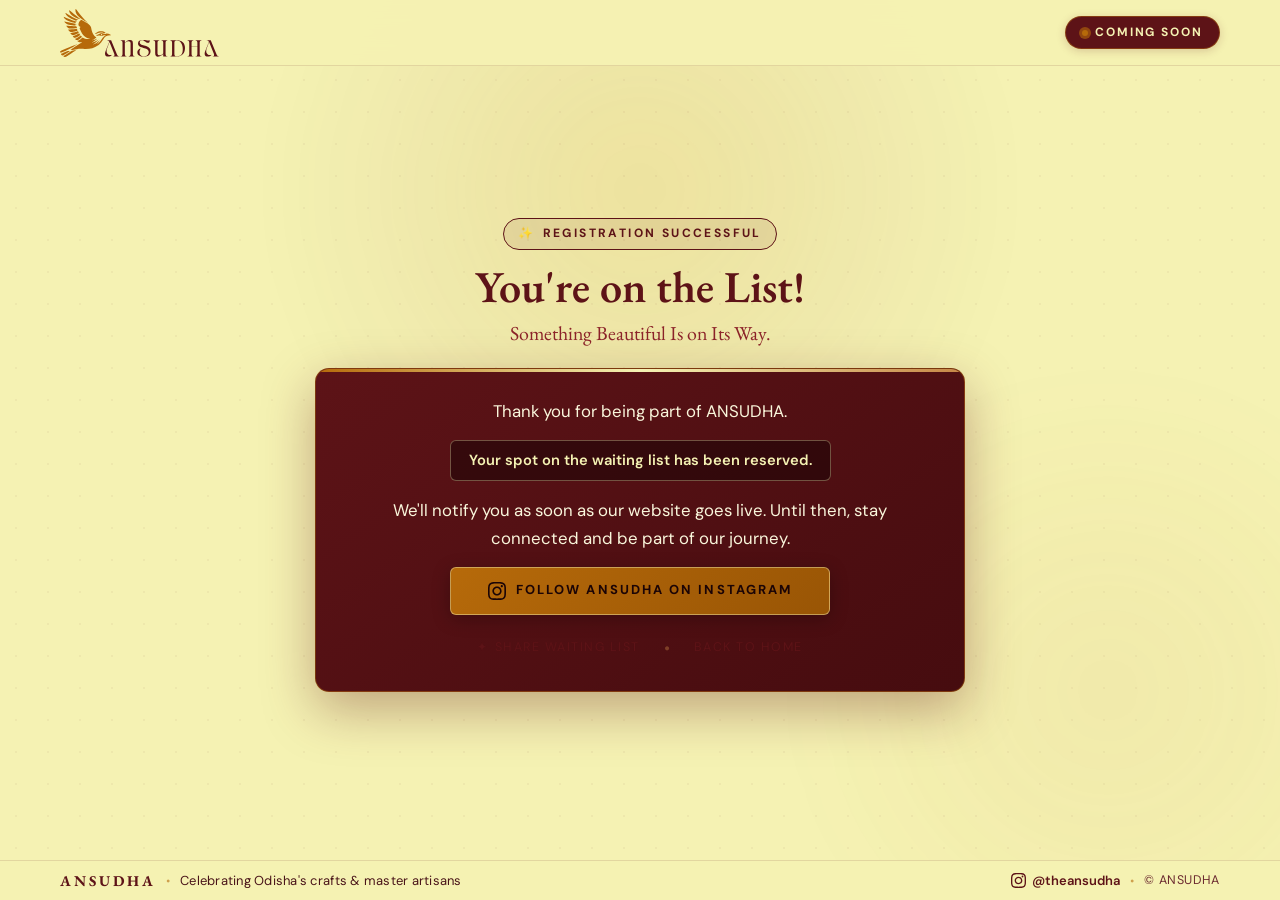
<file: ansudha-waitlist/success.html>
<!DOCTYPE html>
<html lang="en">
<head>
  <meta charset="UTF-8">
  <meta name="viewport" content="width=device-width, initial-scale=1.0">
  <meta http-equiv="X-UA-Compatible" content="ie=edge">
  
  <title>You're on the List! | ANSUDHA</title>
  <meta name="description" content="Registration successful. Welcome to the ANSUDHA waiting list — something meaningful is coming.">
  <meta name="theme-color" content="#F5F2B3">

  <!-- Favicon -->
  <link rel="icon" type="image/svg+xml" href="assets/logo/favicon.svg">

  <!-- Google Fonts: EB Garamond (Headings) & DM Sans (Body & Subtexts) -->
  <link rel="preconnect" href="https://fonts.googleapis.com">
  <link rel="preconnect" href="https://fonts.gstatic.com" crossorigin>
  <link href="https://fonts.googleapis.com/css2?family=DM+Sans:ital,opsz,wght@0,9..40,100..1000;1,9..40,100..1000&family=EB+Garamond:ital,wght@0,400..800;1,400..800&family=Google+Sans:ital,opsz,wght@0,17..18,400..700;1,17..18,400..700&family=Open+Sans:ital,wght@0,300..800;1,300..800&family=Yatra+One&display=swap" rel="stylesheet">

  <!-- Master Stylesheet -->
  <link rel="stylesheet" href="css/style.css?v=3.6">
</head>
<body>

  <!-- Ambient Heritage Background -->
  <div class="page-background" aria-hidden="true">
    <div class="bg-radial-glow"></div>
    <div class="bg-subtle-glow"></div>
    <div class="bg-heritage-texture"></div>
  </div>

  <div class="page-wrapper" id="success-page">
    
    <!-- ==================== HEADER ==================== -->
    <header class="site-header">
      <div class="container header-container">
        
        <!-- Logo / Brand Identity -->
        <a href="index.html" class="brand-anchor" aria-label="ANSUDHA Home">
          <img 
            src="assets/logo/ansudha.svg" 
            alt="ANSUDHA" 
            class="brand-logo-img"
            width="160" 
            height="48"
          >
        </a>

        <!-- Coming Soon Badge -->
        <div class="coming-soon-pill" role="status" aria-label="Status: Coming Soon">
          <span class="pulse-dot" aria-hidden="true"></span>
          <span>Coming Soon</span>
        </div>

      </div>
    </header>

    <!-- ==================== MAIN CONFIRMATION CONTENT ==================== -->
    <main class="main-content">
      <div class="container">
        
        <div class="success-container">

          <!-- Eyebrow Pill -->
          <div class="success-badge">
            <span>✨</span>
            <span>REGISTRATION SUCCESSFUL</span>
          </div>

          <h1 class="success-title">You're on the List!</h1>
          
          <h2 class="success-subtitle">
            Something Beautiful Is on Its Way.
          </h2>

          <!-- Main Confirmation Card -->
          <div class="success-card">
            
            <p class="success-message">
              Thank you for being part of ANSUDHA.
            </p>

            <!-- Personalized Greeting / Subscriber Email Notice -->
            <div id="subscriber-email" class="user-highlight-badge" aria-live="polite">
              A confirmation has been reserved for your contact details.
            </div>

            <p class="success-message">
              We'll notify you as soon as our website goes live. Until then, stay connected and be part of our journey.
            </p>

            <!-- Action Buttons -->
            <div class="success-actions">
              
              <!-- Primary Instagram CTA Button -->
              <a 
                href="https://www.instagram.com/theansudha/" 
                target="_blank" 
                rel="noopener noreferrer" 
                class="btn-instagram-primary"
              >
                <svg viewBox="0 0 24 24" aria-hidden="true">
                  <path d="M12 2.163c3.204 0 3.584.012 4.85.07 3.252.148 4.771 1.691 4.919 4.919.058 1.265.069 1.645.069 4.849 0 3.205-.012 3.584-.069 4.849-.149 3.225-1.664 4.771-4.919 4.919-1.266.058-1.644.07-4.85.07-3.204 0-3.584-.012-4.849-.07-3.26-.149-4.771-1.699-4.919-4.92-.058-1.265-.07-1.644-.07-4.849 0-3.204.013-3.583.07-4.849.149-3.227 1.664-4.771 4.919-4.919 1.266-.057 1.645-.069 4.849-.069zm0-2.163c-3.259 0-3.667.014-4.947.072-4.358.2-6.78 2.618-6.98 6.98-.059 1.281-.073 1.689-.073 4.948 0 3.259.014 3.668.072 4.948.2 4.358 2.618 6.78 6.98 6.98 1.281.058 1.689.072 4.948.072 3.259 0 3.668-.014 4.948-.072 4.354-.2 6.782-2.618 6.979-6.98.059-1.28.073-1.689.073-4.948 0-3.259-.014-3.667-.072-4.947-.196-4.354-2.617-6.78-6.979-6.98-1.281-.059-1.69-.073-4.949-.073zm0 5.838c-3.403 0-6.162 2.759-6.162 6.162s2.759 6.163 6.162 6.163 6.162-2.759 6.162-6.163c0-3.403-2.759-6.162-6.162-6.162zm0 10.162c-2.209 0-4-1.79-4-4 0-2.209 1.791-4 4-4s4 1.791 4 4c0 2.21-1.791 4-4 4zm6.406-11.845c-.796 0-1.441.645-1.441 1.44s.645 1.44 1.441 1.44c.795 0 1.439-.645 1.439-1.44s-.644-1.44-1.439-1.44z"/>
                </svg>
                <span>FOLLOW ANSUDHA ON INSTAGRAM</span>
              </a>

              <!-- Secondary Navigation Links -->
              <div style="display: flex; gap: 24px; align-items: center; margin-top: 8px;">
                <a href="#" id="share-btn" class="btn-secondary-link">
                  <span>✦</span> Share Waiting List
                </a>
                <span style="color: rgba(198, 134, 70, 0.4);">•</span>
                <a href="index.html" class="btn-secondary-link">
                  Back to Home
                </a>
              </div>

            </div>

          </div>

        </div>

      </div>
    </main>

    <!-- ==================== MINIMAL SINGLE-ROW FOOTER ==================== -->
    <footer class="site-footer">
      <div class="container footer-container">
        <div class="footer-brand-wrap">
          <span class="footer-brand">ANSUDHA</span>
          <span class="footer-bullet" aria-hidden="true">•</span>
          <span class="footer-motto">Celebrating Odisha's crafts & master artisans</span>
        </div>
        <div class="footer-links-wrap">
          <a 
            href="https://www.instagram.com/theansudha/" 
            target="_blank" 
            rel="noopener noreferrer" 
            class="footer-social-link"
            aria-label="Follow ANSUDHA on Instagram"
          >
            <svg viewBox="0 0 24 24" aria-hidden="true">
              <path d="M12 2.163c3.204 0 3.584.012 4.85.07 3.252.148 4.771 1.691 4.919 4.919.058 1.265.069 1.645.069 4.849 0 3.205-.012 3.584-.069 4.849-.149 3.225-1.664 4.771-4.919 4.919-1.266.058-1.644.07-4.85.07-3.204 0-3.584-.012-4.849-.07-3.26-.149-4.771-1.699-4.919-4.92-.058-1.265-.07-1.644-.07-4.849 0-3.204.013-3.583.07-4.849.149-3.227 1.664-4.771 4.919-4.919 1.266-.057 1.645-.069 4.849-.069zm0-2.163c-3.259 0-3.667.014-4.947.072-4.358.2-6.78 2.618-6.98 6.98-.059 1.281-.073 1.689-.073 4.948 0 3.259.014 3.668.072 4.948.2 4.358 2.618 6.78 6.98 6.98 1.281.058 1.689.072 4.948.072 3.259 0 3.668-.014 4.948-.072 4.354-.2 6.782-2.618 6.979-6.98.059-1.28.073-1.689.073-4.948 0-3.259-.014-3.667-.072-4.947-.196-4.354-2.617-6.78-6.979-6.98-1.281-.059-1.69-.073-4.949-.073zm0 5.838c-3.403 0-6.162 2.759-6.162 6.162s2.759 6.163 6.162 6.163 6.162-2.759 6.162-6.163c0-3.403-2.759-6.162-6.162-6.162zm0 10.162c-2.209 0-4-1.79-4-4 0-2.209 1.791-4 4-4s4 1.791 4 4c0 2.21-1.791 4-4 4zm6.406-11.845c-.796 0-1.441.645-1.441 1.44s.645 1.44 1.441 1.44c.795 0 1.439-.645 1.439-1.44s-.644-1.44-1.439-1.44z"/>
            </svg>
            <span>@theansudha</span>
          </a>
          <span class="footer-bullet" aria-hidden="true">•</span>
          <span class="footer-copyright">&copy; ANSUDHA</span>
        </div>
      </div>
    </footer>

  </div>

  <!-- JavaScript Connections (Cache-busted v3.6) -->
  <script src="js/supabase.js?v=3.6"></script>
  <script src="js/main.js?v=3.6"></script>
</body>
</html>
</file>
<file: ansudha-waitlist/css/style.css>
@import url('https://fonts.googleapis.com/css2?family=DM+Sans:ital,opsz,wght@0,9..40,100..1000;1,9..40,100..1000&family=EB+Garamond:ital,wght@0,400..800;1,400..800&family=Google+Sans:ital,opsz,wght@0,17..18,400..700;1,17..18,400..700&family=Open+Sans:ital,wght@0,300..800;1,300..800&family=Yatra+One&display=swap');

/* ==============================================================================
   ANSUDHA — Heritage Waiting List
   Master Stylesheet (Vanilla CSS3)
   Brand Colors:
     - #B66A0A (Warm Temple Gold / Ochre)
     - #5D1317 (Deep Heritage Terracotta Maroon)
     - #C68646 (Warm Copper / Sandal Craft Tone)
     - #F5F2B3 (Pale Raw Silk / Warm Cream)
   ============================================================================== */

/* --- 1. DESIGN TOKENS & CSS VARIABLES --- */
:root {
  /* Exact Brand Palette */
  --color-gold: #B66A0A;
  --color-maroon: #5D1317;
  --color-copper: #C68646;
  --color-cream: #F5F2B3;

  /* Harmonized Extended Heritage Tones */
  --color-bg-page: #F5F2B3;
  --color-maroon-card: #5D1317;
  --color-maroon-card-deep: #460C0F;
  --color-text-title: #5D1317;
  --color-text-body: #4A1519;
  --color-text-muted: #6C2B30;
  --color-gold-light: #D98822;
  --color-gold-glow: rgba(182, 106, 10, 0.28);
  --color-copper-light: #DE9E5F;
  --color-cream-bright: #FFFFFF;
  --color-cream-light: #FAF7DC;
  --color-cream-muted: #D1CC8D;
  --color-cream-dim: rgba(245, 242, 179, 0.72);

  /* Status Colors */
  --color-error: #FF6B6B;
  --color-error-bg: rgba(93, 19, 23, 0.85);
  --color-error-border: #FF6B6B;
  --color-success: #68D391;
  --color-success-bg: rgba(22, 60, 36, 0.85);
  --color-info: #E2DE9E;

  /* Typography */
  --font-display: 'EB Garamond', serif;
  --font-body: 'DM Sans', -apple-system, BlinkMacSystemFont, 'Segoe UI', Roboto, sans-serif;

  /* Fluid Typography Scale — Grand & Luxurious Heritage Proportions */
  --font-size-xs: clamp(0.75rem, 0.72rem + 0.15vw, 0.8125rem);
  --font-size-sm: clamp(0.85rem, 0.8rem + 0.22vw, 0.95rem);
  --font-size-base: clamp(0.95rem, 0.9rem + 0.25vw, 1.0625rem);
  --font-size-md: clamp(1.0625rem, 1rem + 0.35vw, 1.22rem);
  --font-size-lg: clamp(1.25rem, 1.15rem + 0.5vw, 1.45rem);
  --font-size-xl: clamp(1.5rem, 1.35rem + 0.7vw, 1.85rem);
  --font-size-2xl: clamp(2rem, 1.7rem + 1.4vw, 2.65rem);
  --font-size-3xl: clamp(2.5rem, 2.1rem + 1.8vw, 3.4rem);

  /* Spacing Scale */
  --space-2xs: 0.25rem;
  --space-xs: 0.5rem;
  --space-sm: 0.75rem;
  --space-md: 1rem;
  --space-lg: 1.5rem;
  --space-xl: 2rem;
  --space-2xl: 3rem;
  --space-3xl: 4.5rem;

  /* Layout */
  --container-max-width: 1240px;
  --header-height: 66px;
  --radius-sm: 6px;
  --radius-md: 10px;
  --radius-lg: 14px;
  --radius-pill: 9999px;

  /* Shadows & Depth */
  --shadow-subtle: 0 4px 16px rgba(0, 0, 0, 0.25);
  --shadow-card: 0 12px 36px rgba(0, 0, 0, 0.4), 0 0 0 1px rgba(198, 134, 70, 0.25);
  --shadow-glow: 0 0 28px var(--color-gold-glow);
  --transition-smooth: all 0.25s cubic-bezier(0.16, 1, 0.3, 1);
}

/* --- 2. GLOBAL RESET & BASE RULES --- */
*,
*::before,
*::after {
  box-sizing: border-box;
  margin: 0;
  padding: 0;
}

html {
  font-size: 16px;
  scroll-behavior: smooth;
  -webkit-text-size-adjust: 100%;
}

body {
  font-family: var(--font-body);
  font-optical-sizing: auto;
  font-size: var(--font-size-base);
  line-height: 1.6;
  color: var(--color-text-body);
  background-color: var(--color-cream);
  min-height: 100dvh;
  position: relative;
  overflow-x: hidden;
  -webkit-font-smoothing: antialiased;
  -moz-osx-font-smoothing: grayscale;
}

/* Primary Display Headings (EB Garamond) */
h1, h2, h3, h4, .hero-title, .card-title, .success-title, .success-subtitle, .footer-brand {
  font-family: var(--font-display);
  font-optical-sizing: auto;
}

/* Accessible focus ring */
:focus-visible {
  outline: 2px solid var(--color-maroon);
  outline-offset: 3px;
  border-radius: var(--radius-sm);
}

/* Text Selection */
::selection {
  background-color: var(--color-maroon);
  color: var(--color-cream);
}

/* Ambient Heritage Background Layers */
.page-background {
  position: fixed;
  inset: 0;
  pointer-events: none;
  z-index: 0;
  overflow: hidden;
}

.bg-radial-glow {
  position: absolute;
  top: -15%;
  left: 50%;
  transform: translateX(-50%);
  width: 900px;
  height: 650px;
  background: radial-gradient(circle, rgba(182, 106, 10, 0.14) 0%, rgba(93, 19, 23, 0.04) 45%, transparent 70%);
  filter: blur(40px);
  opacity: 0.85;
}

.bg-subtle-glow {
  position: absolute;
  bottom: -10%;
  right: -10%;
  width: 600px;
  height: 600px;
  background: radial-gradient(circle, rgba(198, 134, 70, 0.12) 0%, rgba(182, 106, 10, 0.04) 50%, transparent 75%);
  filter: blur(50px);
  opacity: 0.6;
}

.bg-heritage-texture {
  position: absolute;
  inset: 0;
  background-image: radial-gradient(rgba(93, 19, 23, 0.08) 1px, transparent 1px);
  background-size: 32px 32px;
  opacity: 0.55;
}

/* Page Wrapper */
.page-wrapper {
  position: relative;
  z-index: 1;
  display: flex;
  flex-direction: column;
  min-height: 100dvh;
}

/* Desktop 1-Screen Fit (No vertical scroll on laptops and desktop displays) */
@media (min-width: 992px) and (min-height: 600px) {
  html, body {
    height: 100vh;
    overflow: hidden;
  }

  .page-wrapper {
    height: 100vh;
    height: 100dvh;
    overflow: hidden;
    justify-content: space-between;
  }

  .main-content {
    flex: 1;
    display: flex;
    align-items: center;
    padding-top: clamp(0.5rem, 2vh, 1.75rem);
    padding-bottom: clamp(0.5rem, 2vh, 1.75rem);
  }
}

.container {
  width: 100%;
  max-width: var(--container-max-width);
  margin-left: auto;
  margin-right: auto;
  padding-left: clamp(1.25rem, 3.5vw, 2.5rem);
  padding-right: clamp(1.25rem, 3.5vw, 2.5rem);
}

/* --- 3. HEADER & BRAND NAVIGATION --- */
.site-header {
  height: var(--header-height);
  display: flex;
  align-items: center;
  border-bottom: 1px solid rgba(93, 19, 23, 0.12);
  background: rgba(245, 242, 179, 0.95);
  backdrop-filter: blur(12px);
  -webkit-backdrop-filter: blur(12px);
  position: sticky;
  top: 0;
  z-index: 100;
  flex-shrink: 0;
}

.header-container {
  display: flex;
  align-items: center;
  justify-content: space-between;
}

/* Brand Logo Container */
.brand-anchor {
  display: flex;
  align-items: center;
  gap: var(--space-sm);
  text-decoration: none;
  color: inherit;
  transition: opacity 0.2s ease;
}

.brand-anchor:hover {
  opacity: 0.9;
}

.brand-logo-img {
  height: 48px;
  width: auto;
  display: block;
}

/* Logo Fallback Element (rendered if SVG image is loading or custom styled) */
.brand-identity {
  display: flex;
  flex-direction: column;
}

.brand-name {
  font-family: var(--font-display);
  font-size: 1.35rem;
  font-weight: 600;
  letter-spacing: 0.2em;
  color: var(--color-maroon);
  line-height: 1.1;
  text-transform: uppercase;
}

.brand-tagline {
  font-family: var(--font-body);
  font-size: 0.65rem;
  font-weight: 500;
  letter-spacing: 0.22em;
  color: var(--color-gold);
  text-transform: uppercase;
}

/* Coming Soon Badge */
.coming-soon-pill {
  display: inline-flex;
  align-items: center;
  gap: 7px;
  padding: 6px 16px;
  background: var(--color-maroon);
  border: 1px solid rgba(182, 106, 10, 0.45);
  border-radius: var(--radius-pill);
  font-family: var(--font-body);
  font-size: 0.75rem;
  font-weight: 700;
  letter-spacing: 0.16em;
  color: var(--color-cream);
  text-transform: uppercase;
  box-shadow: 0 2px 10px rgba(93, 19, 23, 0.2);
}

.pulse-dot {
  width: 6px;
  height: 6px;
  background-color: var(--color-gold);
  border-radius: 50%;
  position: relative;
}

.pulse-dot::after {
  content: '';
  position: absolute;
  inset: -3px;
  border-radius: 50%;
  background-color: var(--color-gold);
  opacity: 0.6;
  animation: pulseBeacon 2s infinite ease-out;
}

@keyframes pulseBeacon {
  0% {
    transform: scale(0.8);
    opacity: 0.9;
  }
  100% {
    transform: scale(2.4);
    opacity: 0;
  }
}

/* --- 4. MAIN HERO SECTION --- */
.main-content {
  flex: 1;
  display: flex;
  align-items: center;
  padding-top: clamp(1.25rem, 3vh, 2.5rem);
  padding-bottom: clamp(1.25rem, 3vh, 2.5rem);
}

.hero-grid {
  display: grid;
  grid-template-columns: 1.1fr 0.9fr;
  gap: clamp(2rem, 4vw, 4.5rem);
  align-items: center;
  width: 100%;
}

/* Left Narrative Column */
.hero-narrative {
  display: flex;
  flex-direction: column;
}

.eyebrow-container {
  display: inline-flex;
  align-items: center;
  gap: var(--space-xs);
  margin-bottom: 12px;
}

.eyebrow-motif-line {
  width: 32px;
  height: 1.5px;
  background: linear-gradient(90deg, var(--color-gold), transparent);
}

.hero-eyebrow {
  font-size: clamp(0.75rem, 0.72rem + 0.12vw, 0.8125rem);
  font-weight: 600;
  letter-spacing: 0.22em;
  color: var(--color-gold);
  text-transform: uppercase;
}

.hero-title {
  font-family: var(--font-display);
  font-size: clamp(2.35rem, 1.85rem + 1.8vw, 3.4rem);
  font-weight: 600;
  line-height: 1.14;
  letter-spacing: -0.015em;
  color: var(--color-maroon);
  margin-bottom: 16px;
}

.hero-description {
  font-size: clamp(1rem, 0.95rem + 0.25vw, 1.18rem);
  line-height: 1.68;
  color: var(--color-text-body);
  max-width: 50ch;
  margin-bottom: 0;
}

/* Odisha Craft Pillar Badges / Trust Strips */
.craft-pillars {
  display: flex;
  flex-wrap: wrap;
  gap: 8px clamp(12px, 1.5vw, 20px);
  margin-top: 0;
  padding-top: 16px;
  border-top: 1px solid rgba(93, 19, 23, 0.2);
}

.pillar-item {
  display: inline-flex;
  align-items: center;
  gap: 6px;
  font-size: clamp(0.75rem, 0.72rem + 0.1vw, 0.8125rem);
  letter-spacing: 0.1em;
  text-transform: uppercase;
  color: var(--color-maroon);
  font-weight: 600;
}

.pillar-item::before {
  content: '◆';
  font-size: 0.55rem;
  color: var(--color-gold);
}

/* --- 5. REGISTRATION CARD & FORM (Main CTA Section) --- */
.registration-card {
  position: relative;
  background: linear-gradient(145deg, var(--color-maroon) 0%, #460C0F 100%);
  border: 1px solid rgba(182, 106, 10, 0.45);
  border-radius: var(--radius-lg);
  padding: clamp(2.4rem, 4.2vh, 3.2rem) clamp(2.2rem, 3.5vw, 3rem);
  box-shadow: 0 18px 52px rgba(93, 19, 23, 0.35), 0 4px 18px rgba(0, 0, 0, 0.15);
  backdrop-filter: blur(10px);
  -webkit-backdrop-filter: blur(10px);
  overflow: hidden;
  max-width: 530px;
  min-height: 480px;
  display: flex;
  flex-direction: column;
  justify-content: center;
  margin-left: auto;
  width: 100%;
}

.registration-card ::selection {
  background-color: var(--color-cream);
  color: var(--color-maroon);
}

/* Stepped Temple/Filigree Corner Accents */
.registration-card::before {
  content: '';
  position: absolute;
  top: 0;
  left: 0;
  right: 0;
  height: 3px;
  background: linear-gradient(90deg, var(--color-gold), var(--color-cream), var(--color-copper));
}

.card-header {
  margin-bottom: 26px;
}

.card-title {
  font-family: var(--font-display);
  font-size: clamp(1.85rem, 1.6rem + 0.8vw, 2.35rem);
  font-weight: 600;
  color: var(--color-cream);
  line-height: 1.25;
  margin-bottom: 10px;
}

.card-subtitle {
  font-size: 1.05rem;
  color: rgba(245, 242, 179, 0.92);
  line-height: 1.58;
}

/* Form Layout */
.waitlist-form {
  display: flex;
  flex-direction: column;
  gap: 24px;
}

.form-group {
  display: flex;
  flex-direction: column;
  gap: 10px;
}

.form-label {
  font-size: 0.9rem;
  font-weight: 700;
  letter-spacing: 0.12em;
  color: var(--color-cream);
  text-transform: uppercase;
  display: flex;
  justify-content: space-between;
}

.required-mark {
  color: var(--color-gold-light);
}

.field-hint {
  font-size: 0.72rem;
  font-weight: 400;
  letter-spacing: 0.02em;
  text-transform: none;
  color: rgba(245, 242, 179, 0.7);
}

/* Inputs */
.form-input {
  width: 100%;
  height: 54px;
  padding: 14px 20px;
  background: rgba(27, 4, 6, 0.52);
  border: 1px solid rgba(245, 242, 179, 0.35);
  border-radius: var(--radius-sm);
  color: #FFFFFF;
  font-family: var(--font-body);
  font-size: 1.08rem;
  line-height: 1.4;
  transition: var(--transition-smooth);
}

.form-input::placeholder {
  color: rgba(245, 242, 179, 0.5);
  font-size: 1.02rem;
}

.form-input:hover {
  border-color: rgba(245, 242, 179, 0.65);
}

.form-input:focus {
  outline: none;
  background: rgba(27, 4, 6, 0.75);
  border-color: var(--color-cream);
  box-shadow: 0 0 0 3px rgba(245, 242, 179, 0.25);
}

.form-input.is-invalid {
  border-color: var(--color-error);
  background: rgba(45, 8, 11, 0.6);
}

/* Phone Field with Country Code Selector */
.phone-input-group {
  display: grid;
  grid-template-columns: 110px 1fr;
  gap: 8px;
}

.country-select {
  height: 44px;
  padding: 10px 12px;
  background: rgba(27, 4, 6, 0.6);
  border: 1px solid rgba(245, 242, 179, 0.35);
  border-radius: var(--radius-sm);
  color: var(--color-cream-light);
  font-family: var(--font-body);
  font-size: 0.9375rem;
  cursor: pointer;
  appearance: none;
  -webkit-appearance: none;
  background-image: url("data:image/svg+xml;charset=UTF-8,%3csvg xmlns='http://www.w3.org/2000/svg' viewBox='0 0 24 24' fill='none' stroke='%23F5F2B3' stroke-width='2' stroke-linecap='round' stroke-linejoin='round'%3e%3cpolyline points='6 9 12 15 18 9'%3e%3c/polyline%3e%3c/svg%3e");
  background-repeat: no-repeat;
  background-position: right 10px center;
  background-size: 14px;
  padding-right: 28px;
  transition: var(--transition-smooth);
}

.country-select option {
  background: #3B090D;
  color: #FAF7DC;
  padding: 8px;
}

.country-select:focus {
  outline: none;
  border-color: var(--color-cream);
  box-shadow: 0 0 0 3px rgba(245, 242, 179, 0.25);
}

/* Inline Field Error */
.field-error {
  font-size: 0.75rem;
  color: #FF8B8B;
  min-height: 16px;
  line-height: 1.3;
  display: none;
}

.field-error.visible {
  display: block;
}

/* General Form Alert / Status Box */
.form-status {
  padding: 10px 14px;
  border-radius: var(--radius-sm);
  font-size: 0.8125rem;
  line-height: 1.45;
  display: none;
}

.form-status.visible {
  display: block;
  animation: fadeIn 0.25s ease-out;
}

.form-status.error {
  background-color: rgba(93, 19, 23, 0.95);
  border: 1px solid var(--color-error);
  color: #FFD2D2;
}

.form-status.info {
  background-color: rgba(27, 4, 6, 0.85);
  border: 1px solid var(--color-gold);
  color: var(--color-cream-light);
}

/* Submit Button */
.submit-btn {
  position: relative;
  width: 100%;
  min-height: 52px;
  padding: 14px 26px;
  margin-top: 6px;
  background: linear-gradient(135deg, var(--color-gold) 0%, #995505 100%);
  border: 1px solid rgba(245, 242, 179, 0.45);
  border-radius: var(--radius-sm);
  color: #1B0406;
  font-family: var(--font-body);
  font-size: 0.88rem;
  font-weight: 700;
  letter-spacing: 0.18em;
  text-transform: uppercase;
  cursor: pointer;
  display: inline-flex;
  align-items: center;
  justify-content: center;
  gap: 10px;
  transition: var(--transition-smooth);
  box-shadow: 0 4px 18px rgba(0, 0, 0, 0.25);
  overflow: hidden;
}

.submit-btn::before {
  content: '';
  position: absolute;
  top: 0;
  left: -100%;
  width: 50%;
  height: 100%;
  background: linear-gradient(90deg, transparent, rgba(255, 255, 255, 0.3), transparent);
  transform: skewX(-25deg);
  transition: left 0.65s ease;
}

.submit-btn:hover:not(:disabled) {
  background: linear-gradient(135deg, var(--color-gold-light) 0%, var(--color-gold) 100%);
  box-shadow: 0 6px 24px rgba(182, 106, 10, 0.5);
  transform: translateY(-1px);
}

.submit-btn:hover:not(:disabled)::before {
  left: 150%;
}

.submit-btn:active:not(:disabled) {
  transform: translateY(1px) scale(0.99);
  box-shadow: 0 2px 10px rgba(182, 106, 10, 0.3);
}

.submit-btn:disabled {
  opacity: 0.7;
  cursor: not-allowed;
  transform: none;
}

/* Spinner */
.btn-spinner {
  width: 16px;
  height: 16px;
  border: 2px solid rgba(27, 4, 6, 0.3);
  border-top-color: #1B0406;
  border-radius: 50%;
  animation: spin 0.8s linear infinite;
  display: none;
}

.submit-btn.loading .btn-spinner {
  display: inline-block;
}

.submit-btn.loading .btn-text {
  opacity: 0.9;
}

@keyframes spin {
  to {
    transform: rotate(360deg);
  }
}

/* Form Guarantee Micro-copy */
.form-footer-guarantee {
  margin-top: 8px;
  text-align: center;
  font-size: 0.75rem;
  color: rgba(245, 242, 179, 0.85);
  display: flex;
  align-items: center;
  justify-content: center;
  gap: 6px;
}

/* --- 5.1 OTP VERIFICATION STYLES --- */
.card-step {
  animation: fadeInStep 0.3s ease-out;
}

@keyframes fadeInStep {
  from {
    opacity: 0;
    transform: translateY(6px);
  }
  to {
    opacity: 1;
    transform: translateY(0);
  }
}

.otp-target-highlight {
  color: var(--color-gold-light);
  font-weight: 600;
  letter-spacing: 0.02em;
}

.otp-form {
  display: flex;
  flex-direction: column;
  gap: 12px;
}

.otp-inputs-row {
  display: flex;
  justify-content: center;
  align-items: center;
  gap: 12px;
  margin: 6px 0 8px 0;
}

.otp-box {
  width: 52px;
  height: 54px;
  background: rgba(27, 4, 6, 0.55);
  border: 1.5px solid rgba(245, 242, 179, 0.38);
  border-radius: var(--radius-sm);
  color: #FFFFFF;
  font-family: var(--font-display);
  font-size: 1.65rem;
  font-weight: 700;
  text-align: center;
  line-height: 52px;
  transition: var(--transition-smooth);
  caret-color: var(--color-gold);
}

.otp-box:hover {
  border-color: rgba(245, 242, 179, 0.65);
}

.otp-box:focus {
  outline: none;
  background: rgba(27, 4, 6, 0.85);
  border-color: var(--color-gold);
  box-shadow: 0 0 0 3px rgba(182, 106, 10, 0.35);
  transform: translateY(-1px);
}

.otp-box.filled {
  border-color: var(--color-gold-light);
  background: rgba(45, 8, 11, 0.7);
}

.otp-secondary-actions {
  display: flex;
  flex-direction: column;
  align-items: center;
  gap: 8px;
  margin-top: 8px;
  text-align: center;
}

.otp-resend-text {
  font-size: 0.78rem;
  color: rgba(245, 242, 179, 0.8);
}

.resend-link {
  background: none;
  border: none;
  color: var(--color-gold-light);
  font-family: var(--font-body);
  font-size: 0.78rem;
  font-weight: 700;
  cursor: pointer;
  padding: 0;
  text-decoration: underline;
  transition: color 0.2s ease;
}

.resend-link:hover:not(:disabled) {
  color: var(--color-cream);
}

.resend-link:disabled {
  color: rgba(245, 242, 179, 0.5);
  text-decoration: none;
  cursor: not-allowed;
}

.otp-back-link {
  background: none;
  border: none;
  color: rgba(245, 242, 179, 0.72);
  font-family: var(--font-body);
  font-size: 0.75rem;
  cursor: pointer;
  padding: 4px 8px;
  transition: color 0.2s ease;
}

.otp-back-link:hover {
  color: var(--color-cream);
  text-decoration: underline;
}

/* Spam / Promotions Folder Guidance Notice with Continuous Sliding Shine */
.otp-folder-hint {
  position: relative;
  overflow: hidden;
  display: flex;
  align-items: center;
  justify-content: center;
  gap: 12px;
  background: linear-gradient(135deg, rgba(182, 106, 10, 0.28) 0%, rgba(93, 19, 23, 0.58) 100%);
  border: 1.5px solid var(--color-gold);
  border-radius: var(--radius-sm);
  padding: 14px 20px;
  margin: 12px 0 18px 0;
  font-size: 1.02rem;
  font-weight: 500;
  color: #FFFDF0;
  line-height: 1.45;
  text-align: center;
  box-shadow: 0 4px 22px rgba(182, 106, 10, 0.32), inset 0 0 12px rgba(245, 242, 179, 0.1);
}

/* Sliding Shine Light Sweep Effect */
.otp-folder-hint::after {
  content: '';
  position: absolute;
  top: 0;
  left: -130%;
  width: 75%;
  height: 100%;
  background: linear-gradient(
    90deg,
    transparent 0%,
    rgba(255, 255, 255, 0.05) 15%,
    rgba(255, 255, 255, 0.75) 50%,
    rgba(245, 242, 179, 0.3) 75%,
    transparent 100%
  );
  transform: skewX(-25deg);
  animation: slideShine 2.5s infinite ease-in-out;
  pointer-events: none;
}

@keyframes slideShine {
  0% {
    left: -130%;
  }
  45%, 100% {
    left: 170%;
  }
}

.folder-hint-icon {
  flex-shrink: 0;
  color: var(--color-gold-light);
  filter: drop-shadow(0 0 6px rgba(245, 242, 179, 0.6));
}

.otp-folder-hint strong {
  color: #FFFFFF;
  background: rgba(182, 106, 10, 0.45);
  padding: 3px 8px;
  border-radius: 4px;
  border: 1px solid rgba(245, 242, 179, 0.5);
  text-decoration: underline;
  text-underline-offset: 3px;
  font-weight: 700;
  letter-spacing: 0.02em;
}

/* --- 6. MINIMAL SINGLE-ROW FOOTER SECTION --- */
.site-footer {
  border-top: 1px solid rgba(93, 19, 23, 0.12);
  background: rgba(245, 242, 179, 0.95);
  backdrop-filter: blur(8px);
  -webkit-backdrop-filter: blur(8px);
  padding: 12px 0;
  margin-top: auto;
  flex-shrink: 0;
}

.footer-container {
  display: flex;
  flex-direction: row;
  align-items: center;
  justify-content: space-between;
  gap: 16px;
}

.footer-brand-wrap,
.footer-links-wrap {
  display: inline-flex;
  align-items: center;
  gap: 10px;
}

.footer-brand {
  font-family: var(--font-display);
  font-size: 0.9375rem;
  font-weight: 700;
  letter-spacing: 0.2em;
  color: var(--color-maroon);
  line-height: 1;
}

.footer-bullet {
  color: var(--color-gold);
  opacity: 0.6;
  font-size: 0.75rem;
  line-height: 1;
}

.footer-motto {
  font-size: 0.8125rem;
  color: var(--color-text-body);
  letter-spacing: 0.02em;
  line-height: 1;
}

.footer-social-link {
  display: inline-flex;
  align-items: center;
  gap: 6px;
  color: var(--color-maroon);
  text-decoration: none;
  font-weight: 600;
  font-size: 0.8125rem;
  transition: var(--transition-smooth);
  line-height: 1;
}

.footer-social-link svg {
  width: 15px;
  height: 15px;
  fill: currentColor;
}

.footer-social-link:hover {
  color: var(--color-gold);
}

.footer-copyright {
  font-size: 0.78rem;
  color: var(--color-text-muted);
  letter-spacing: 0.05em;
  line-height: 1;
}

/* --- 7. SUCCESS PAGE STYLES (success.html) --- */
.success-container {
  max-width: 650px;
  margin: 0 auto;
  text-align: center;
  display: flex;
  flex-direction: column;
  align-items: center;
  width: 100%;
}

.success-badge {
  display: inline-flex;
  align-items: center;
  gap: 7px;
  padding: 5px 14px;
  background: rgba(93, 19, 23, 0.08);
  border: 1px solid var(--color-maroon);
  border-radius: var(--radius-pill);
  font-size: 0.75rem;
  font-weight: 700;
  letter-spacing: 0.2em;
  color: var(--color-maroon);
  text-transform: uppercase;
  margin-bottom: 12px;
}

.success-title {
  font-family: var(--font-display);
  font-size: clamp(2.2rem, 1.8rem + 1.2vw, 3rem);
  font-weight: 600;
  color: var(--color-maroon);
  line-height: 1.15;
  margin-bottom: 6px;
}

.success-subtitle {
  font-family: var(--font-display);
  font-size: clamp(1.1rem, 1rem + 0.3vw, 1.35rem);
  color: #8C2329;
  margin-bottom: 18px;
  font-weight: 400;
}

.success-card {
  width: 100%;
  background: linear-gradient(145deg, var(--color-maroon) 0%, #460C0F 100%);
  border: 1px solid rgba(182, 106, 10, 0.45);
  border-radius: var(--radius-lg);
  padding: clamp(1.75rem, 3.2vh, 2.5rem) clamp(1.5rem, 3vw, 2.5rem);
  box-shadow: 0 18px 52px rgba(93, 19, 23, 0.35);
  margin-bottom: 16px;
  text-align: center;
  position: relative;
  overflow: hidden;
}

.success-card::before {
  content: '';
  position: absolute;
  top: 0;
  left: 0;
  right: 0;
  height: 3px;
  background: linear-gradient(90deg, var(--color-gold), var(--color-cream), var(--color-copper));
}

.success-message {
  font-size: clamp(0.95rem, 0.9rem + 0.2vw, 1.05rem);
  color: var(--color-cream-light);
  line-height: 1.65;
  margin-bottom: 14px;
}

.user-highlight-badge {
  display: inline-block;
  padding: 8px 18px;
  background: rgba(27, 4, 6, 0.55);
  border: 1px solid rgba(245, 242, 179, 0.32);
  border-radius: var(--radius-sm);
  color: var(--color-cream);
  font-size: 0.92rem;
  font-weight: 600;
  margin-bottom: 16px;
}

.success-actions {
  display: flex;
  flex-direction: column;
  align-items: center;
  gap: 12px;
  width: 100%;
}

.btn-instagram-primary {
  display: inline-flex;
  align-items: center;
  justify-content: center;
  gap: 10px;
  width: 100%;
  max-width: 380px;
  min-height: 48px;
  padding: 12px 26px;
  background: linear-gradient(135deg, var(--color-gold) 0%, #995505 100%);
  border: 1px solid rgba(245, 242, 179, 0.45);
  border-radius: var(--radius-sm);
  color: #1B0406;
  font-family: var(--font-body);
  font-size: 0.8125rem;
  font-weight: 700;
  letter-spacing: 0.16em;
  text-transform: uppercase;
  text-decoration: none;
  box-shadow: 0 4px 18px rgba(0, 0, 0, 0.25);
  transition: var(--transition-smooth);
}

.btn-instagram-primary svg {
  width: 18px;
  height: 18px;
  fill: currentColor;
}

.btn-instagram-primary:hover {
  background: linear-gradient(135deg, var(--color-gold-light) 0%, var(--color-gold) 100%);
  transform: translateY(-1px);
  box-shadow: 0 6px 24px rgba(182, 106, 10, 0.45);
}

.btn-secondary-link {
  font-size: 0.78rem;
  letter-spacing: 0.12em;
  text-transform: uppercase;
  color: var(--color-maroon);
  text-decoration: none;
  transition: color 0.2s ease;
  display: inline-flex;
  align-items: center;
  gap: 6px;
}

.btn-secondary-link:hover {
  color: var(--color-gold);
}

/* --- 8. RESPONSIVE OPTIMIZATION --- */

/* Tablets & Smaller Desktops (max-width: 900px) */
@media (max-width: 900px) {
  .hero-grid {
    grid-template-columns: 1fr;
    gap: var(--space-xl);
  }

  .hero-narrative {
    text-align: center;
    align-items: center;
  }

  .eyebrow-container {
    justify-content: center;
  }

  .hero-description {
    max-width: 55ch;
  }

  .craft-pillars {
    justify-content: center;
  }

  .registration-card {
    max-width: 480px;
    margin: 0 auto;
    width: 100%;
  }

  .footer-container {
    flex-direction: column;
    justify-content: center;
    gap: 6px;
    text-align: center;
  }
}

/* Mobile Screens (max-width: 768px) */
@media (max-width: 768px) {
  :root {
    --header-height: 52px;
  }

  .brand-logo-img {
    height: 36px;
  }

  .main-content {
    padding-top: var(--space-lg);
    padding-bottom: var(--space-xl);
  }

  .registration-card {
    padding: var(--space-md) var(--space-md);
  }

  .phone-input-group {
    grid-template-columns: 95px 1fr;
  }
}

/* Small Mobiles (375px - 390px) */
@media (max-width: 480px) {
  .header-container {
    padding-left: var(--space-xs);
    padding-right: var(--space-xs);
  }

  .brand-logo-img {
    height: 32px;
  }

  .coming-soon-pill {
    padding: 3px 8px;
    font-size: 0.62rem;
    letter-spacing: 0.1em;
  }

  .hero-title {
    font-size: 1.65rem;
  }

  .hero-description {
    font-size: 0.875rem;
  }

  .phone-input-group {
    grid-template-columns: 88px 1fr;
  }

  .country-select {
    font-size: 0.8rem;
    padding-right: 20px;
  }

  .submit-btn {
    font-size: 0.72rem;
    letter-spacing: 0.12em;
    padding: 10px 16px;
  }

  .craft-pillars {
    gap: 4px 8px;
  }

  .pillar-item {
    font-size: 0.65rem;
  }

  .footer-brand-wrap,
  .footer-links-wrap {
    flex-wrap: wrap;
    justify-content: center;
    gap: 6px;
  }
}

/* Accessibility: Reduced Motion */
@media (prefers-reduced-motion: reduce) {
  *,
  *::before,
  *::after {
    animation-duration: 0.01ms !important;
    animation-iteration-count: 1 !important;
    transition-duration: 0.01ms !important;
    scroll-behavior: auto !important;
  }
}

@keyframes fadeIn {
  from {
    opacity: 0;
    transform: translateY(4px);
  }
  to {
    opacity: 1;
    transform: translateY(0);
  }
}
</file>
